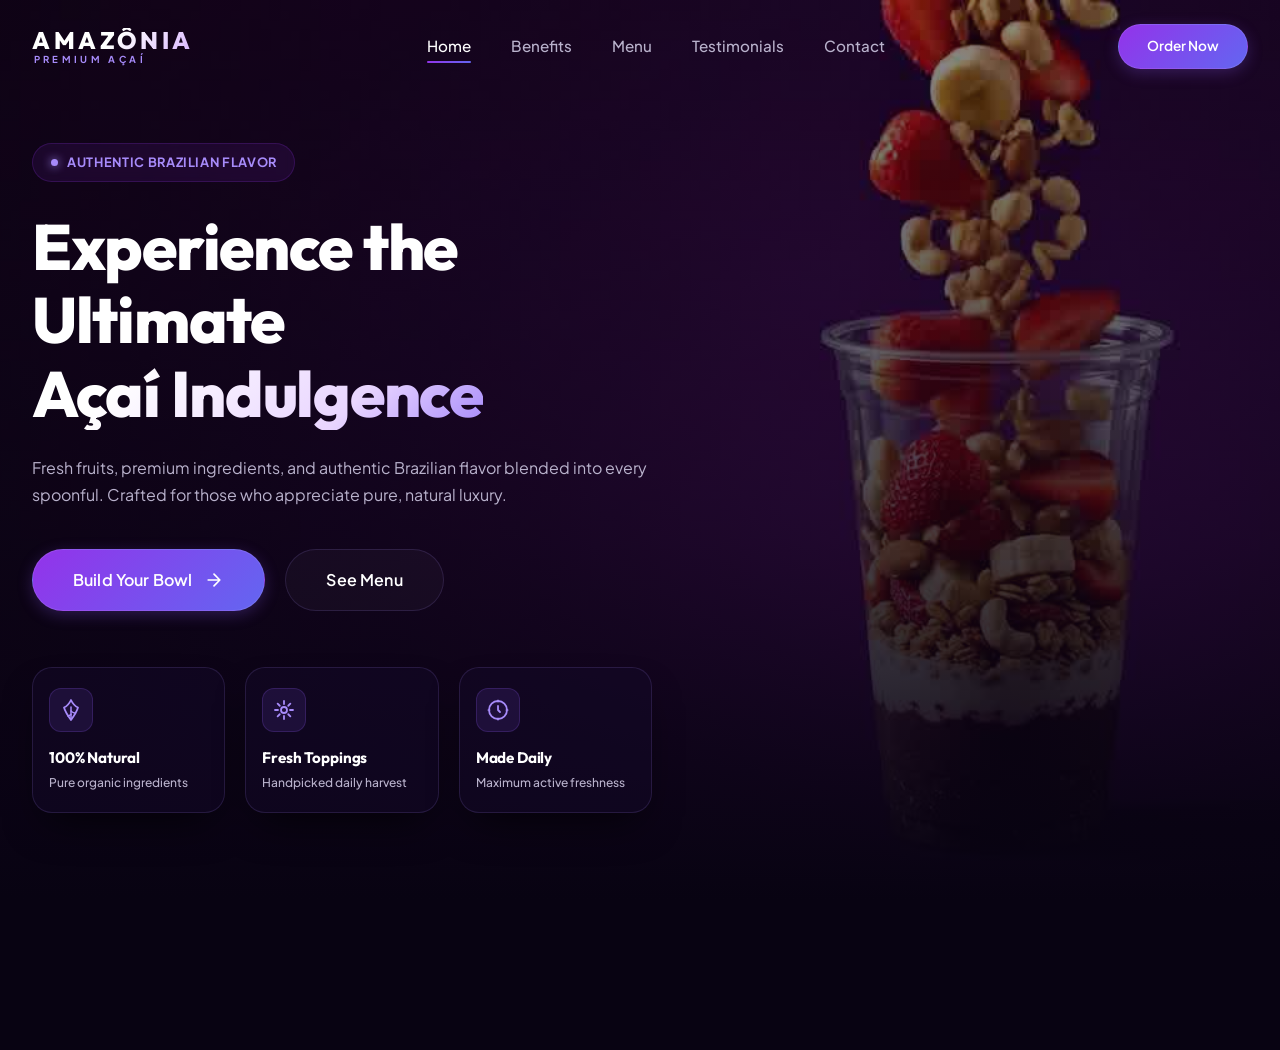
<file: Acaii-site/index.html>
<!DOCTYPE html>
<html lang="en">

<head>
    <meta charset="UTF-8">
    <meta name="viewport" content="width=device-width, initial-scale=1.0">
    <title>Amazônia - Premium Brazilian Açaí Indulgence</title>
    <meta name="description"
        content="Experience the ultimate luxury Açaí indulgence. Authentic Brazilian flavor, 100% natural ingredients, and fresh fruit toppings, handcrafted daily.">
    <!-- Google Fonts -->
    <link rel="preconnect" href="https://fonts.googleapis.com">
    <link rel="preconnect" href="https://fonts.gstatic.com" crossorigin>
    <link
        href="https://fonts.googleapis.com/css2?family=Outfit:wght@400;500;600;700;800&family=Plus+Jakarta+Sans:wght@400;500;600;700&display=swap"
        rel="stylesheet">
    <!-- Stylesheets -->
    <link rel="stylesheet" href="style.css">
</head>

<body>
    <!-- Ambient Background Lighting -->
    <div class="ambient-glow glow-1"></div>
    <div class="ambient-glow glow-2"></div>
    <div class="ambient-glow glow-3"></div>

    <!-- Navigation Header -->
    <header class="site-header">
        <div class="nav-container">
            <a href="#" class="logo-link" id="nav-logo">
                <span class="logo-text">AMAZÔNIA</span>
                <span class="logo-badge">PREMIUM AÇAÍ</span>
            </a>

            <nav class="main-nav" id="main-nav">
                <ul class="nav-list">
                    <li><a href="#home" class="nav-item active">Home</a></li>
                    <li><a href="#benefits" class="nav-item">Benefits</a></li>
                    <li><a href="#menu" class="nav-item">Menu</a></li>
                    <li><a href="#testimonials" class="nav-item">Testimonials</a></li>
                    <li><a href="#contact" class="nav-item">Contact</a></li>
                </ul>
            </nav>

            <div class="nav-actions">
                <a href="#order" class="btn btn-primary btn-nav" id="nav-cta">Order Now</a>
                <button class="menu-toggle" id="menu-toggle" aria-label="Toggle Menu">
                    <span class="bar"></span>
                    <span class="bar"></span>
                    <span class="bar"></span>
                </button>
            </div>
        </div>
    </header>

    <!-- Mobile Navigation Drawer -->
    <div class="mobile-menu-overlay" id="mobile-menu-overlay">
        <div class="mobile-menu-container">
            <ul class="mobile-nav-list">
                <li><a href="#home" class="mobile-nav-item">Home</a></li>
                <li><a href="#benefits" class="mobile-nav-item">Benefits</a></li>
                <li><a href="#menu" class="mobile-nav-item">Menu</a></li>
                <li><a href="#testimonials" class="mobile-nav-item">Testimonials</a></li>
                <li><a href="#contact" class="mobile-nav-item">Contact</a></li>
                <li><a href="#order" class="btn btn-primary btn-mobile-nav">Order Now</a></li>
            </ul>
        </div>
    </div>

    <!-- Main Hero Section -->
    <main class="hero-section" id="home">
        <!-- Background Animation Canvas and Overlay -->
        <canvas id="hero-bg-canvas" class="hero-bg-canvas"></canvas>
        <div class="hero-bg-overlay"></div>

        <div class="hero-container">
            <!-- Left Column: Premium content details -->
            <div class="hero-content">
                <div class="tagline-badge animate-fade-in">
                    <span class="badge-dot"></span> Authentic Brazilian Flavor
                </div>

                <h1 class="hero-headline animate-slide-up">
                    Experience the Ultimate <br>
                    <span class="gradient-text">Açaí Indulgence</span>
                </h1>

                <p class="hero-subheadline animate-slide-up-delay-1">
                    Fresh fruits, premium ingredients, and authentic Brazilian flavor blended into every spoonful.
                    Crafted for those who appreciate pure, natural luxury.
                </p>

                <!-- Call to Actions -->
                <div class="hero-actions animate-slide-up-delay-2">
                    <a href="#build" class="btn btn-primary btn-lg" id="hero-primary-cta">
                        <span>Build Your Bowl</span>
                        <svg class="btn-icon" width="20" height="20" viewBox="0 0 24 24" fill="none"
                            xmlns="http://www.w3.org/2000/svg">
                            <path d="M5 12H19M19 12L12 5M19 12L12 19" stroke="currentColor" stroke-width="2"
                                stroke-linecap="round" stroke-linejoin="round" />
                        </svg>
                    </a>
                    <a href="#menu" class="btn btn-secondary btn-lg" id="hero-secondary-cta">
                        See Menu
                    </a>
                </div>

                <!-- Highlights Section: 3 Glassmorphism Cards -->
                <div class="hero-highlights animate-slide-up-delay-3">
                    <div class="highlight-card">
                        <div class="card-icon-wrapper">
                            <!-- Leaf Icon for Natural -->
                            <svg width="24" height="24" viewBox="0 0 24 24" fill="none"
                                xmlns="http://www.w3.org/2000/svg">
                                <path
                                    d="M12 2C12 2 14.5 7.5 19 9.5C19 9.5 17.5 14.5 12 22C12 22 6.5 14.5 5 9.5C9.5 7.5 12 2 12 2Z"
                                    stroke="currentColor" stroke-width="1.8" stroke-linejoin="round" />
                                <path d="M12 9V21" stroke="currentColor" stroke-width="1.5" stroke-linecap="round" />
                                <path d="M12 13C13.5 14.5 15.5 15 15.5 15" stroke="currentColor" stroke-width="1.5"
                                    stroke-linecap="round" />
                                <path d="M12 16.5C10.5 17.5 9 18 9 18" stroke="currentColor" stroke-width="1.5"
                                    stroke-linecap="round" />
                            </svg>
                        </div>
                        <div class="card-info">
                            <h3 class="card-title">100% Natural</h3>
                            <p class="card-desc">Pure organic ingredients</p>
                        </div>
                    </div>

                    <div class="highlight-card">
                        <div class="card-icon-wrapper">
                            <!-- Sparkle/Fruit Icon -->
                            <svg width="24" height="24" viewBox="0 0 24 24" fill="none"
                                xmlns="http://www.w3.org/2000/svg">
                                <path
                                    d="M12 3V6M12 18V21M3 12H6M18 12H21M5.63604 5.63604L7.75736 7.75736M16.2426 16.2426L18.364 18.364M5.63604 18.364L7.75736 16.2426M16.2426 7.75736L18.364 5.63604"
                                    stroke="currentColor" stroke-width="1.8" stroke-linecap="round" />
                                <circle cx="12" cy="12" r="3" stroke="currentColor" stroke-width="1.8" />
                            </svg>
                        </div>
                        <div class="card-info">
                            <h3 class="card-title">Fresh Toppings</h3>
                            <p class="card-desc">Handpicked daily harvest</p>
                        </div>
                    </div>

                    <div class="highlight-card">
                        <div class="card-icon-wrapper">
                            <!-- Shield/Check or Clock Icon -->
                            <svg width="24" height="24" viewBox="0 0 24 24" fill="none"
                                xmlns="http://www.w3.org/2000/svg">
                                <path d="M12 8V12L14 14" stroke="currentColor" stroke-width="1.8" stroke-linecap="round"
                                    stroke-linejoin="round" />
                                <circle cx="12" cy="12" r="9" stroke="currentColor" stroke-width="1.8" />
                                <path d="M12 2V4M12 20V22M2 12H4M20 12H22" stroke="currentColor" stroke-width="1.2"
                                    stroke-linecap="round" />
                            </svg>
                        </div>
                        <div class="card-info">
                            <h3 class="card-title">Made Daily</h3>
                            <p class="card-desc">Maximum active freshness</p>
                        </div>
                    </div>
                </div>
            </div>

            <!-- Right Column: Visual Stage for future interactive showcase -->
            <div class="hero-visual-placeholder">


            </div>
        </div>
    </main>

    <!-- Script File -->
    <script src="script.js"></script>
</body>

</html>
</file>
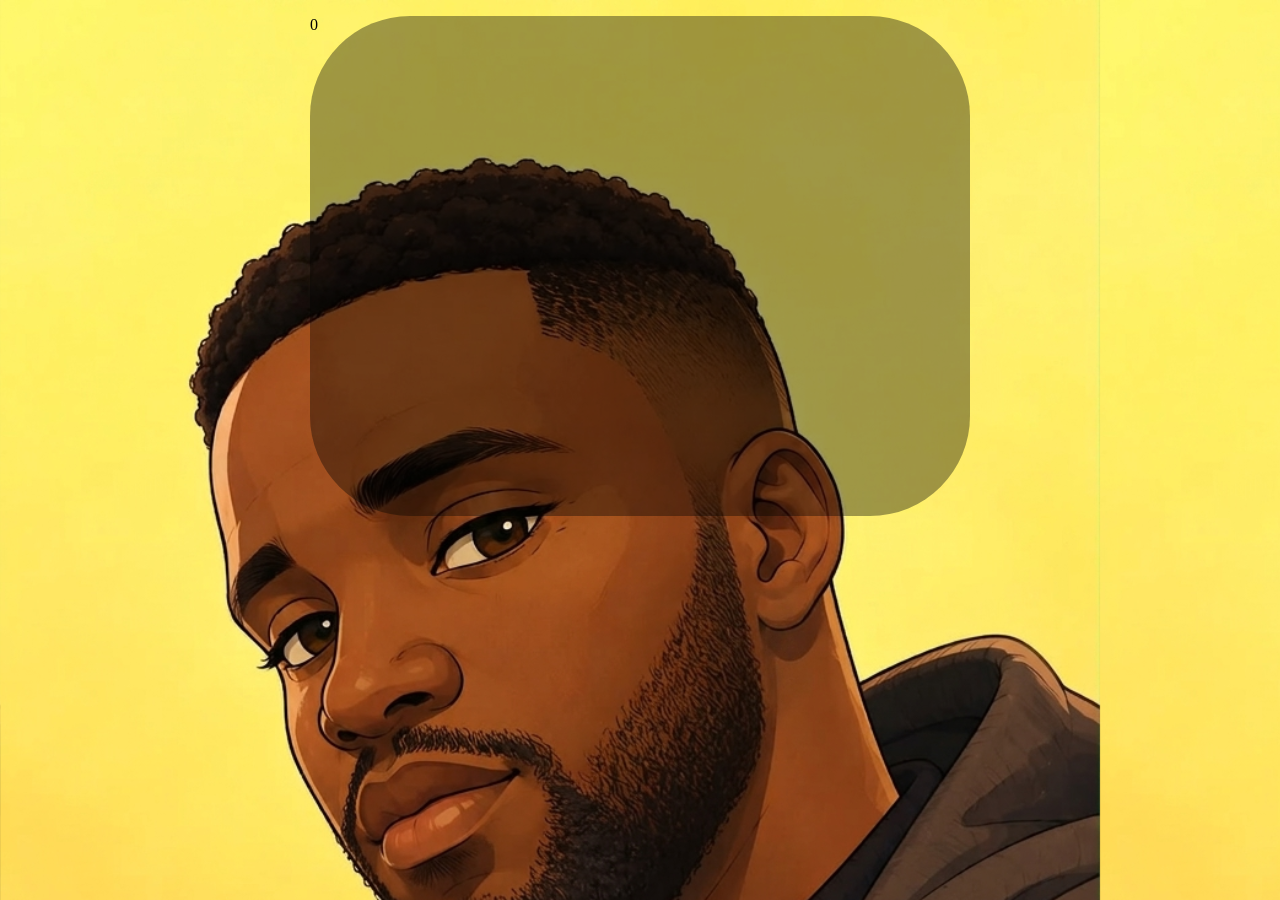
<file: prpjectos/index.htm>
<!DOCTYPE html>
<html lang="en">
<head>
    <style>
        body{
            background-image: url(ya.png);
            background-size:1100px;
           
        }
        .pano{
            background-color:rgba(0, 0, 0, 0.377);
            
            border-radius: 100px;
            width:660px;
            margin: auto;
            height:500px;
        }
    </style>
    <meta charset="UTF-8">
    <meta name="viewport" content="width=device-width, initial-scale=1.0">
    <title>Array de Frase </title>
</head>
<body> <section class="pano">
       <div class="frase">
        <p id="ver">0</p>
      
       </div>
       </section>
<script src="MATH.JS"></script>
</body>
</html>
</file>
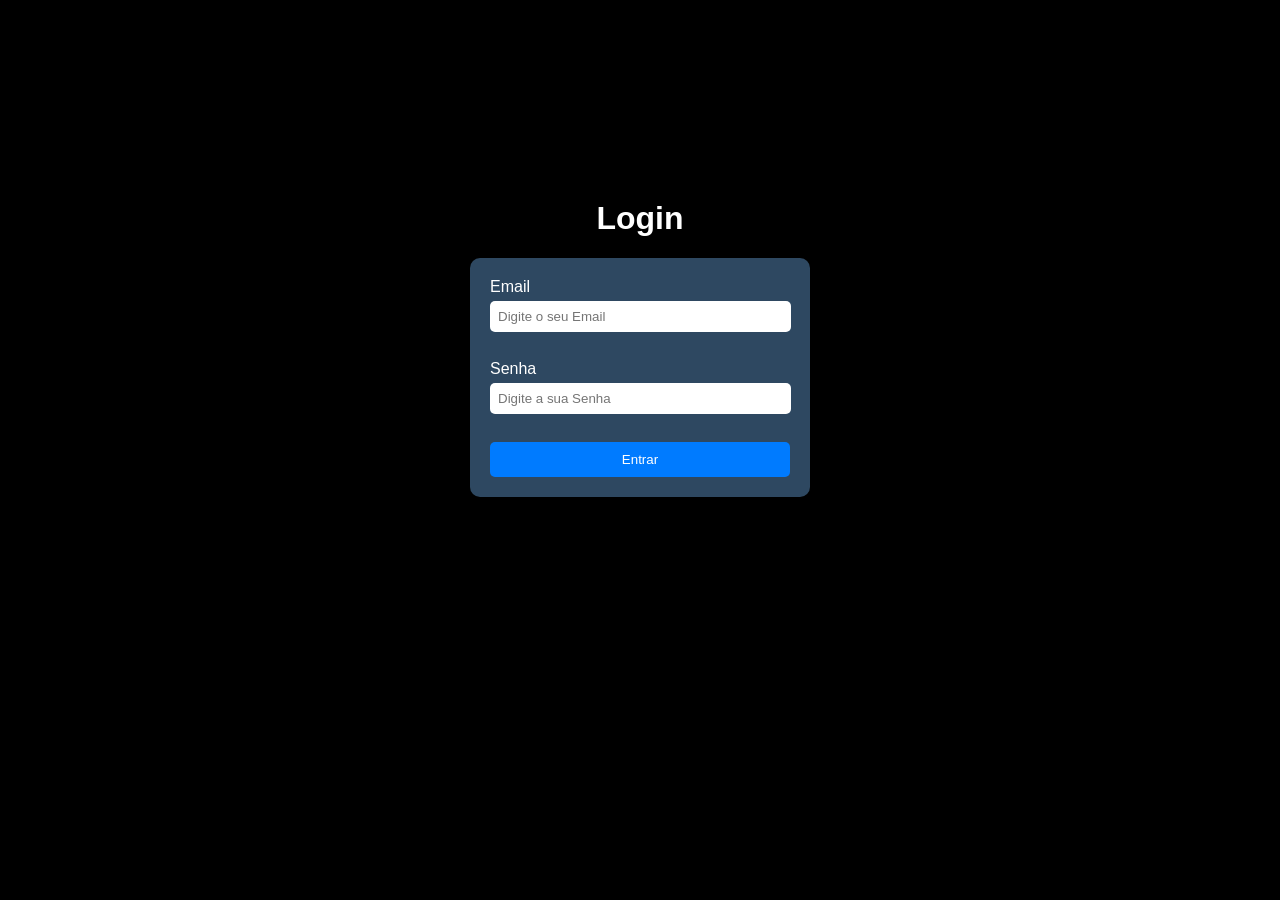
<file: jogo/avo.html>
<!DOCTYPE html>
<html lang="en">
<head>
    <meta charset="UTF-8">
    <meta name="viewport" content="width=device-width, initial-scale=1.0">
    <style>
        body{
            margin-top: 200px;
            background-color: #000;
            color: #fff;
            font-family: Arial, Helvetica, sans-serif;
        }
        h1{
            align-items: center;
            text-align: center;
        }
        .tela{
            background-color: #2e4861;
            width: 300px;
            padding: 20px;
            border-radius: 10px;
            margin: 0 auto;
        }
        label{
            display: block;
            margin-bottom: 5px;
        }
        input{
            width: 95%;
            padding: 8px;
            margin-bottom: 10px;
            border-radius: 5px;
            border: none;
        }
        button{
            width: 100%;
            padding: 10px;
            background-color: #007BFF;
            color: #fff;
            border: none;
            border-radius: 5px;
            cursor: pointer;
        }
        button a{
            color: #fff;
            text-decoration: none;
        }
        button:hover{
            color:#000;
            background-color: rgb(0, 55, 110);
        }
    </style>
    <title>Avo</title>
</head>
<body>
        <h1>Login</h1>
 <div class="tela">
    <label for="nome">Email</label>
    <input type="text" id="nome" placeholder="Digite o seu Email"><br><br>
    <label for="senha">Senha</label>
    <input type="password" id="senha" placeholder="Digite a sua Senha"><br><br>
    <button id="btn" onclick="entrar()"><a href="jogo.html">Entrar</a></button> 
</div>
<script>
    function entrar(){
        let nome = document.getElementById("nome").value;
        let senha = document.getElementById("senha").value;

        if(nome == "deri" && senha == "1234"){
            alert(`Benvindo,  ${nome}`);
        }else if(nome != "deri" && senha != "1234"){
            for(let c = 0; c < 3; c++){
                alert("Email e senha incorretos");
            }
            alert("Tente novamente mais tarde");

        }

    }
</script>
</body>
</html>
</file>
<file: Acaii-site/style.css>
/* ==========================================================================
   DESIGN SYSTEM & VARIABLES
   ========================================================================== */
:root {
    /* Color Palette */
    --color-bg-deep: #080312;      /* Midnight purple background */
    --color-bg-card: rgba(22, 11, 44, 0.45); /* Translucent card background */
    --color-text-light: #ffffff;   /* Pure white headings */
    --color-text-muted: #b9b2cc;  /* Soft purple-grey for body */
    
    /* Accents & Gradients */
    --color-accent-solid: #8b5cf6; /* Vibrant violet */
    --color-accent-bright: #a78bfa;/* Soft orchid */
    --color-accent-deep: #4c1d95;  /* Deep royal violet */
    
    /* Gradients */
    --grad-primary: linear-gradient(135deg, #9333ea 0%, #6366f1 100%);
    --grad-text: linear-gradient(135deg, #ffffff 20%, #e9d5ff 70%, #a78bfa 100%);
    --grad-glow: radial-gradient(circle, rgba(139, 92, 246, 0.15) 0%, rgba(99, 102, 241, 0.05) 50%, rgba(8, 3, 18, 0) 100%);
    --grad-stage: radial-gradient(circle, rgba(147, 51, 234, 0.25) 0%, rgba(79, 70, 229, 0.08) 45%, rgba(8, 3, 18, 0) 70%);

    /* Fonts */
    --font-heading: 'Outfit', sans-serif;
    --font-body: 'Plus Jakarta Sans', sans-serif;

    /* Shadows & Borders */
    --border-glass: 1px solid rgba(167, 139, 250, 0.15);
    --border-glass-active: 1px solid rgba(167, 139, 250, 0.35);
    --shadow-premium: 0 20px 40px -15px rgba(0, 0, 0, 0.7);
    --shadow-glow: 0 0 30px rgba(139, 92, 246, 0.3);
    
    /* Spacing */
    --container-max-width: 1320px;
    --transition-smooth: all 0.4s cubic-bezier(0.16, 1, 0.3, 1);
}

/* ==========================================================================
   RESET & BASE STYLES
   ========================================================================== */
*, *::before, *::after {
    box-sizing: border-box;
    margin: 0;
    padding: 0;
}

html {
    scroll-behavior: smooth;
    font-size: 16px;
    background-color: var(--color-bg-deep);
    overflow-x: hidden;
}

body {
    font-family: var(--font-body);
    color: var(--color-text-muted);
    background-color: var(--color-bg-deep);
    line-height: 1.6;
    overflow-x: hidden;
    position: relative;
    min-height: 100vh;
}

/* Disable text selection on interactive layout elements */
.site-header, .btn, .highlight-card {
    user-select: none;
}

/* ==========================================================================
   AMBIENT BACKGROUND LIGHTING
   ========================================================================== */
.ambient-glow {
    position: absolute;
    border-radius: 50%;
    pointer-events: none;
    z-index: 0;
    filter: blur(100px);
    opacity: 0.6;
    will-change: transform;
}

.glow-1 {
    width: 600px;
    height: 600px;
    background: radial-gradient(circle, rgba(147, 51, 234, 0.18) 0%, rgba(8, 3, 18, 0) 70%);
    top: -200px;
    right: -100px;
    animation: pulse-glow 12s infinite alternate ease-in-out;
}

.glow-2 {
    width: 500px;
    height: 500px;
    background: radial-gradient(circle, rgba(99, 102, 241, 0.15) 0%, rgba(8, 3, 18, 0) 70%);
    bottom: -150px;
    left: -100px;
    animation: pulse-glow 18s infinite alternate-reverse ease-in-out;
}

.glow-3 {
    width: 400px;
    height: 400px;
    background: radial-gradient(circle, rgba(236, 72, 153, 0.08) 0%, rgba(8, 3, 18, 0) 70%);
    top: 30vh;
    left: 45%;
    transform: translate(-50%, -50%);
}

@keyframes pulse-glow {
    0% { transform: scale(1) translate(0, 0); opacity: 0.5; }
    50% { transform: scale(1.1) translate(30px, -20px); opacity: 0.7; }
    100% { transform: scale(0.9) translate(-20px, 30px); opacity: 0.4; }
}

/* ==========================================================================
   NAVIGATION BAR
   ========================================================================== */
.site-header {
    position: fixed;
    top: 0;
    left: 0;
    width: 100%;
    z-index: 100;
    background-color: transparent;
    transition: var(--transition-smooth);
    border-bottom: 1px solid transparent;
}

/* Navigation scrolled state applied via JS */
.site-header.scrolled {
    background-color: rgba(8, 3, 18, 0.75);
    backdrop-filter: blur(20px) saturate(160%);
    border-bottom: 1px solid rgba(167, 139, 250, 0.08);
    padding: 0.8rem 0;
}

.nav-container {
    max-width: var(--container-max-width);
    margin: 0 auto;
    padding: 1.5rem 2rem;
    display: flex;
    justify-content: space-between;
    align-items: center;
    transition: var(--transition-smooth);
}

.site-header.scrolled .nav-container {
    padding: 1rem 2rem;
}

/* Logo Design */
.logo-link {
    display: flex;
    flex-direction: column;
    text-decoration: none;
    line-height: 1;
}

.logo-text {
    font-family: var(--font-heading);
    font-size: 1.5rem;
    font-weight: 800;
    letter-spacing: 0.15em;
    color: var(--color-text-light);
    background: linear-gradient(135deg, #ffffff 50%, #d8b4fe 100%);
    -webkit-background-clip: text;
    -webkit-text-fill-color: transparent;
}

.logo-badge {
    font-family: var(--font-body);
    font-size: 0.6rem;
    font-weight: 700;
    letter-spacing: 0.35em;
    color: var(--color-accent-bright);
    margin-top: 0.2rem;
    padding-left: 0.1rem;
}

/* Nav Menu Items */
.main-nav {
    display: flex;
    align-items: center;
}

.nav-list {
    display: flex;
    list-style: none;
    gap: 2.5rem;
}

.nav-item {
    text-decoration: none;
    font-family: var(--font-body);
    font-size: 0.95rem;
    font-weight: 500;
    color: var(--color-text-muted);
    transition: var(--transition-smooth);
    position: relative;
    padding: 0.5rem 0;
}

.nav-item::after {
    content: '';
    position: absolute;
    bottom: 0;
    left: 0;
    width: 0;
    height: 2px;
    background: var(--grad-primary);
    transition: var(--transition-smooth);
    border-radius: 4px;
}

.nav-item:hover {
    color: var(--color-text-light);
}

.nav-item:hover::after,
.nav-item.active::after {
    width: 100%;
}

.nav-item.active {
    color: var(--color-text-light);
}

/* Action area & Hamburguer Menu */
.nav-actions {
    display: flex;
    align-items: center;
    gap: 1.5rem;
}

.menu-toggle {
    display: none;
    flex-direction: column;
    justify-content: space-between;
    width: 24px;
    height: 18px;
    background: none;
    border: none;
    cursor: pointer;
    z-index: 110;
}

.menu-toggle .bar {
    width: 100%;
    height: 2px;
    background-color: var(--color-text-light);
    border-radius: 2px;
    transition: var(--transition-smooth);
}

/* ==========================================================================
   BUTTONS (PREMIUM RETINA POLISH)
   ========================================================================== */
.btn {
    display: inline-flex;
    align-items: center;
    justify-content: center;
    gap: 0.75rem;
    font-family: var(--font-body);
    font-weight: 600;
    text-decoration: none;
    border-radius: 50px;
    transition: var(--transition-smooth);
    cursor: pointer;
    position: relative;
    overflow: hidden;
    white-space: nowrap;
}

/* Size modifications */
.btn-nav {
    padding: 0.65rem 1.75rem;
    font-size: 0.85rem;
    border: none;
}

.btn-lg {
    padding: 1.1rem 2.5rem;
    font-size: 1rem;
    letter-spacing: 0.01em;
}

/* Button variants */
.btn-primary {
    background: var(--grad-primary);
    color: var(--color-text-light);
    border: 1px solid rgba(255, 255, 255, 0.1);
    box-shadow: 0 4px 15px rgba(139, 92, 246, 0.25);
}

.btn-primary::before {
    content: '';
    position: absolute;
    top: 0;
    left: 0;
    width: 100%;
    height: 100%;
    background: linear-gradient(135deg, rgba(255, 255, 255, 0.15) 0%, rgba(255, 255, 255, 0) 100%);
    opacity: 0;
    transition: var(--transition-smooth);
}

.btn-primary:hover {
    transform: translateY(-2px);
    box-shadow: var(--shadow-glow);
}

.btn-primary:hover::before {
    opacity: 1;
}

.btn-primary:active {
    transform: translateY(0);
}

.btn-secondary {
    background: rgba(255, 255, 255, 0.03);
    color: var(--color-text-light);
    border: var(--border-glass);
    backdrop-filter: blur(10px);
}

.btn-secondary:hover {
    background: rgba(255, 255, 255, 0.08);
    border-color: rgba(255, 255, 255, 0.4);
    transform: translateY(-2px);
}

.btn-secondary:active {
    transform: translateY(0);
}

.btn-icon {
    transition: transform 0.3s ease;
}

.btn-primary:hover .btn-icon {
    transform: translateX(4px);
}

/* ==========================================================================
   MOBILE MENU DRAWER
   ========================================================================== */
.mobile-menu-overlay {
    position: fixed;
    top: 0;
    right: -100%;
    width: 100%;
    height: 100vh;
    background-color: rgba(8, 3, 18, 0.95);
    backdrop-filter: blur(25px);
    z-index: 95;
    display: flex;
    align-items: center;
    justify-content: center;
    transition: all 0.5s cubic-bezier(0.16, 1, 0.3, 1);
    opacity: 0;
}

.mobile-menu-overlay.active {
    right: 0;
    opacity: 1;
}

.mobile-menu-container {
    width: 100%;
    max-width: 400px;
    padding: 2rem;
    text-align: center;
}

.mobile-nav-list {
    list-style: none;
    display: flex;
    flex-direction: column;
    gap: 2rem;
}

.mobile-nav-item {
    text-decoration: none;
    font-family: var(--font-heading);
    font-size: 1.8rem;
    font-weight: 600;
    color: var(--color-text-light);
    transition: var(--transition-smooth);
    display: block;
}

.mobile-nav-item:hover {
    color: var(--color-accent-bright);
    transform: scale(1.05);
}

.btn-mobile-nav {
    margin-top: 1.5rem;
    width: 100%;
    padding: 1.1rem 2rem;
}

/* Active mobile menu button transform */
.menu-toggle.active .bar:nth-child(1) {
    transform: translateY(8px) rotate(45deg);
}

.menu-toggle.active .bar:nth-child(2) {
    opacity: 0;
    transform: translateX(-20px);
}

.menu-toggle.active .bar:nth-child(3) {
    transform: translateY(-8px) rotate(-45deg);
}


/* ==========================================================================
   HERO SECTION LAYOUT
   ========================================================================== */
.hero-section {
    position: relative;
    width: 100%;
    min-height: 100vh;
    display: flex;
    align-items: center;
    padding: 7.5rem 2rem 4rem 2rem;
    z-index: 10;
    overflow: hidden;
}

.hero-bg-canvas {
    position: absolute;
    top: 0;
    left: 0;
    width: 100%;
    height: 100%;
    z-index: 1;
    pointer-events: none;
}

.hero-bg-overlay {
    position: absolute;
    top: 0;
    left: 0;
    width: 100%;
    height: 100%;
    background: linear-gradient(
        to bottom,
        rgba(8, 3, 18, 0.45) 0%,
        rgba(8, 3, 18, 0.75) 60%,
        var(--color-bg-deep) 100%
    );
    z-index: 2;
    pointer-events: none;
}

.hero-container {
    width: 100%;
    max-width: var(--container-max-width);
    margin: 0 auto;
    display: grid;
    grid-template-columns: 52% 48%; /* Left content gets 52%, right empty space gets 48% */
    align-items: center;
    gap: 4rem;
    position: relative;
    z-index: 3;
}

/* Left Content Column */
.hero-content {
    max-width: 620px; /* Optimized layout width for elegant text readability */
    display: flex;
    flex-direction: column;
    justify-content: center;
    z-index: 5;
}

/* Tagline Badge */
.tagline-badge {
    align-self: flex-start;
    display: inline-flex;
    align-items: center;
    gap: 0.6rem;
    padding: 0.5rem 1.1rem;
    background-color: rgba(147, 51, 234, 0.1);
    border: 1px solid rgba(147, 51, 234, 0.2);
    border-radius: 50px;
    font-family: var(--font-body);
    font-size: 0.8rem;
    font-weight: 700;
    letter-spacing: 0.05em;
    text-transform: uppercase;
    color: var(--color-accent-bright);
    margin-bottom: 1.75rem;
    backdrop-filter: blur(5px);
}

.badge-dot {
    width: 7px;
    height: 7px;
    border-radius: 50%;
    background-color: var(--color-accent-bright);
    box-shadow: 0 0 10px var(--color-accent-bright);
    animation: pulse-dot 2s infinite alternate ease-in-out;
}

@keyframes pulse-dot {
    0% { transform: scale(1); opacity: 0.8; }
    100% { transform: scale(1.4); opacity: 1; box-shadow: 0 0 15px var(--color-accent-bright); }
}

/* Headline */
.hero-headline {
    font-family: var(--font-heading);
    font-size: clamp(2.5rem, 5vw, 4.2rem);
    font-weight: 800;
    line-height: 1.15;
    letter-spacing: -0.02em;
    color: var(--color-text-light);
    margin-bottom: 1.5rem;
}

.gradient-text {
    background: var(--grad-text);
    -webkit-background-clip: text;
    -webkit-text-fill-color: transparent;
    display: inline-block;
    position: relative;
}

/* Subheadline */
.hero-subheadline {
    font-family: var(--font-body);
    font-size: clamp(1rem, 1.2vw, 1.15rem);
    line-height: 1.7;
    color: var(--color-text-muted);
    margin-bottom: 2.5rem;
    font-weight: 400;
}

/* CTA buttons area */
.hero-actions {
    display: flex;
    flex-wrap: wrap;
    gap: 1.25rem;
    margin-bottom: 3.5rem;
}

/* ==========================================================================
   HIGHLIGHT CARDS (GLASSMORPHISM DETAILS)
   ========================================================================== */
.hero-highlights {
    display: grid;
    grid-template-columns: repeat(3, 1fr);
    gap: 1.25rem;
    width: 100%;
}

.highlight-card {
    background: var(--color-bg-card);
    border: var(--border-glass);
    border-radius: 20px;
    padding: 1.25rem 1rem;
    display: flex;
    flex-direction: column;
    align-items: flex-start;
    gap: 0.85rem;
    backdrop-filter: blur(16px) saturate(130%);
    transition: var(--transition-smooth);
    box-shadow: var(--shadow-premium);
    position: relative;
}

/* Gradient hover glow border */
.highlight-card::before {
    content: '';
    position: absolute;
    inset: 0;
    border-radius: 20px;
    padding: 1px;
    background: linear-gradient(135deg, rgba(167, 139, 250, 0.4) 0%, rgba(99, 102, 241, 0.05) 50%, rgba(147, 51, 234, 0.4) 100%);
    -webkit-mask: linear-gradient(#fff 0 0) content-box, linear-gradient(#fff 0 0);
    -webkit-mask-composite: xor;
    mask-composite: exclude;
    opacity: 0;
    transition: var(--transition-smooth);
    pointer-events: none;
}

.highlight-card:hover {
    transform: translateY(-5px);
    background: rgba(30, 16, 58, 0.6);
    box-shadow: 0 15px 30px -10px rgba(124, 58, 237, 0.25);
}

.highlight-card:hover::before {
    opacity: 1;
}

/* Card Icon Box */
.card-icon-wrapper {
    width: 44px;
    height: 44px;
    border-radius: 12px;
    background: rgba(139, 92, 246, 0.12);
    border: 1px solid rgba(139, 92, 246, 0.2);
    display: flex;
    align-items: center;
    justify-content: center;
    color: var(--color-accent-bright);
    transition: var(--transition-smooth);
}

.highlight-card:hover .card-icon-wrapper {
    background: rgba(139, 92, 246, 0.25);
    color: #ffffff;
    box-shadow: 0 0 15px rgba(139, 92, 246, 0.4);
    transform: rotate(5deg) scale(1.05);
}

/* Card Info */
.card-info {
    display: flex;
    flex-direction: column;
    gap: 0.15rem;
}

.card-title {
    font-family: var(--font-heading);
    font-size: 0.95rem;
    font-weight: 700;
    color: var(--color-text-light);
    letter-spacing: -0.01em;
}

.card-desc {
    font-family: var(--font-body);
    font-size: 0.75rem;
    color: var(--color-text-muted);
    font-weight: 500;
}


/* ==========================================================================
   RIGHT COLUMN: EMPTY RESORT SHOWCASE STAGE
   ========================================================================== */
.hero-visual-placeholder {
    height: 100%;
    min-height: 550px;
    display: flex;
    align-items: center;
    justify-content: center;
    position: relative;
    z-index: 2;
}

.showcase-stage {
    position: relative;
    width: 100%;
    max-width: 480px;
    height: 480px;
    display: flex;
    align-items: center;
    justify-content: center;
}

/* Studio ambient stage glow */
.stage-glow {
    position: absolute;
    width: 380px;
    height: 380px;
    border-radius: 50%;
    background: var(--grad-stage);
    filter: blur(40px);
    z-index: 1;
    animation: rotate-glow 15s infinite linear;
}

/* Studio back-lighting ray */
.stage-light-ray {
    position: absolute;
    width: 600px;
    height: 120px;
    background: linear-gradient(90deg, rgba(147, 51, 234, 0.15) 0%, rgba(99, 102, 241, 0.03) 60%, rgba(8, 3, 18, 0) 100%);
    transform: rotate(-35deg);
    top: 20%;
    left: -20%;
    z-index: 0;
    pointer-events: none;
    filter: blur(25px);
}

/* Orbiting Rings */
.stage-ring {
    position: absolute;
    border-radius: 50%;
    border: 1px dashed rgba(167, 139, 250, 0.12);
    z-index: 2;
    pointer-events: none;
}

.ring-outer {
    width: 440px;
    height: 440px;
    animation: spin-clockwise 40s infinite linear;
}

.ring-inner {
    width: 320px;
    height: 320px;
    border: 1px solid rgba(167, 139, 250, 0.06);
    background: radial-gradient(circle, rgba(22, 11, 44, 0.2) 0%, rgba(8, 3, 18, 0) 80%);
    animation: spin-counter-clockwise 30s infinite linear;
}

/* Particle animations to simulate fresh energy atmosphere */
.stage-particle {
    position: absolute;
    width: 6px;
    height: 6px;
    border-radius: 50%;
    background-color: var(--color-accent-bright);
    filter: blur(1px);
    opacity: 0.3;
    z-index: 3;
}

.particle-1 {
    top: 20%;
    left: 25%;
    box-shadow: 0 0 10px var(--color-accent-bright);
    animation: float-slow-1 8s infinite ease-in-out;
}

.particle-2 {
    bottom: 25%;
    right: 20%;
    width: 4px;
    height: 4px;
    background-color: #6366f1;
    box-shadow: 0 0 8px #6366f1;
    animation: float-slow-2 10s infinite ease-in-out;
}

.particle-3 {
    top: 65%;
    left: 15%;
    width: 8px;
    height: 8px;
    animation: float-slow-3 12s infinite ease-in-out;
}

.particle-4 {
    top: 30%;
    right: 25%;
    width: 5px;
    height: 5px;
    animation: float-slow-1 9s infinite ease-in-out alternate;
}

/* Placeholder Marker */
.placeholder-marker {
    position: relative;
    z-index: 4;
    display: flex;
    flex-direction: column;
    align-items: center;
    gap: 1rem;
    padding: 2rem;
    border-radius: 24px;
    background: rgba(14, 7, 30, 0.4);
    border: 1px dashed rgba(167, 139, 250, 0.25);
    backdrop-filter: blur(12px);
    max-width: 280px;
    text-align: center;
    box-shadow: 0 15px 35px rgba(0, 0, 0, 0.3);
    transition: var(--transition-smooth);
}

.placeholder-marker:hover {
    border-color: rgba(167, 139, 250, 0.5);
    background: rgba(22, 11, 44, 0.6);
    transform: scale(1.02);
}

.marker-pulse {
    width: 20px;
    height: 20px;
    border-radius: 50%;
    background-color: var(--color-accent-bright);
    position: relative;
}

.marker-pulse::after {
    content: '';
    position: absolute;
    top: -10px;
    left: -10px;
    right: -10px;
    bottom: -10px;
    border: 2px solid var(--color-accent-bright);
    border-radius: 50%;
    animation: ripple 2s infinite ease-out;
}

.marker-label {
    font-family: var(--font-heading);
    font-size: 0.75rem;
    font-weight: 700;
    letter-spacing: 0.1em;
    color: var(--color-text-muted);
}

.placeholder-marker:hover .marker-label {
    color: var(--color-text-light);
}

/* Stage Animations */
@keyframes spin-clockwise {
    from { transform: rotate(0deg); }
    to { transform: rotate(360deg); }
}

@keyframes spin-counter-clockwise {
    from { transform: rotate(360deg); }
    to { transform: rotate(0deg); }
}

@keyframes rotate-glow {
    0% { transform: scale(1) rotate(0deg); }
    50% { transform: scale(1.08) rotate(180deg); }
    100% { transform: scale(1) rotate(360deg); }
}

@keyframes ripple {
    0% { transform: scale(0.6); opacity: 1; }
    100% { transform: scale(1.8); opacity: 0; }
}

@keyframes float-slow-1 {
    0% { transform: translateY(0px) translateX(0px); }
    50% { transform: translateY(-15px) translateX(10px); }
    100% { transform: translateY(0px) translateX(0px); }
}

@keyframes float-slow-2 {
    0% { transform: translateY(0px) translateX(0px); }
    50% { transform: translateY(20px) translateX(-15px); }
    100% { transform: translateY(0px) translateX(0px); }
}

@keyframes float-slow-3 {
    0% { transform: translateY(0px) scale(1); }
    50% { transform: translateY(-25px) scale(1.2); opacity: 0.5; }
    100% { transform: translateY(0px) scale(1); }
}


/* ==========================================================================
   ENTRY ANIMATIONS (SMOOTH TRANSLATIONS)
   ========================================================================== */
.animate-fade-in {
    opacity: 0;
    animation: reveal-fade-in 1s forwards ease-out;
}

.animate-slide-up {
    opacity: 0;
    transform: translateY(30px);
    animation: reveal-slide-up 1s cubic-bezier(0.16, 1, 0.3, 1) forwards;
}

.animate-slide-up-delay-1 {
    opacity: 0;
    transform: translateY(30px);
    animation: reveal-slide-up 1s cubic-bezier(0.16, 1, 0.3, 1) 0.15s forwards;
}

.animate-slide-up-delay-2 {
    opacity: 0;
    transform: translateY(30px);
    animation: reveal-slide-up 1s cubic-bezier(0.16, 1, 0.3, 1) 0.3s forwards;
}

.animate-slide-up-delay-3 {
    opacity: 0;
    transform: translateY(30px);
    animation: reveal-slide-up 1.2s cubic-bezier(0.16, 1, 0.3, 1) 0.45s forwards;
}

@keyframes reveal-fade-in {
    to { opacity: 1; }
}

@keyframes reveal-slide-up {
    to {
        opacity: 1;
        transform: translateY(0);
    }
}


/* ==========================================================================
   RESPONSIVE MEDIA QUERIES
   ========================================================================== */
@media (max-width: 1200px) {
    .hero-container {
        gap: 2rem;
    }
    
    .hero-headline {
        font-size: 3.5rem;
    }
}

@media (max-width: 992px) {
    /* Two-column splits to vertical stack */
    .hero-container {
        grid-template-columns: 1fr;
        gap: 3.5rem;
        text-align: center;
    }
    
    .hero-content {
        max-width: 100%;
        align-items: center;
    }
    
    .tagline-badge {
        align-self: center;
    }
    
    .hero-actions {
        justify-content: center;
    }
    
    .hero-highlights {
        max-width: 650px;
        margin: 0 auto;
    }
    
    .hero-visual-placeholder {
        min-height: 400px;
    }
    
    .showcase-stage {
        max-width: 400px;
        height: 400px;
        margin: 0 auto;
    }
    
    .ring-outer {
        width: 360px;
        height: 360px;
    }
    
    .ring-inner {
        width: 270px;
        height: 270px;
    }
    
    .stage-glow {
        width: 300px;
        height: 300px;
    }
    
    /* Desktop menu collapses to Hamburguer */
    .main-nav {
        display: none;
    }
    
    .menu-toggle {
        display: flex;
    }
    
    .btn-nav {
        display: none;
    }
}

@media (max-width: 680px) {
    .nav-container {
        padding: 1.25rem 1.5rem;
    }
    
    .hero-section {
        padding-top: 6.5rem;
    }
    
    .hero-headline {
        font-size: 2.6rem;
    }
    
    /* Highlight Cards stack vertically on small devices */
    .hero-highlights {
        grid-template-columns: 1fr;
        gap: 1rem;
        max-width: 340px;
    }
    
    .highlight-card {
        flex-direction: row;
        align-items: center;
        text-align: left;
        padding: 1rem 1.25rem;
    }
}

@media (max-width: 480px) {
    .hero-headline {
        font-size: 2.2rem;
    }
    
    .hero-actions {
        width: 100%;
    }
    
    .btn-lg {
        width: 100%;
        padding: 1rem 2rem;
    }
    
    .showcase-stage {
        max-width: 300px;
        height: 300px;
    }
    
    .ring-outer {
        width: 280px;
        height: 280px;
    }
    
    .ring-inner {
        width: 210px;
        height: 210px;
    }
    
    .stage-glow {
        width: 220px;
        height: 220px;
    }
}
</file>
